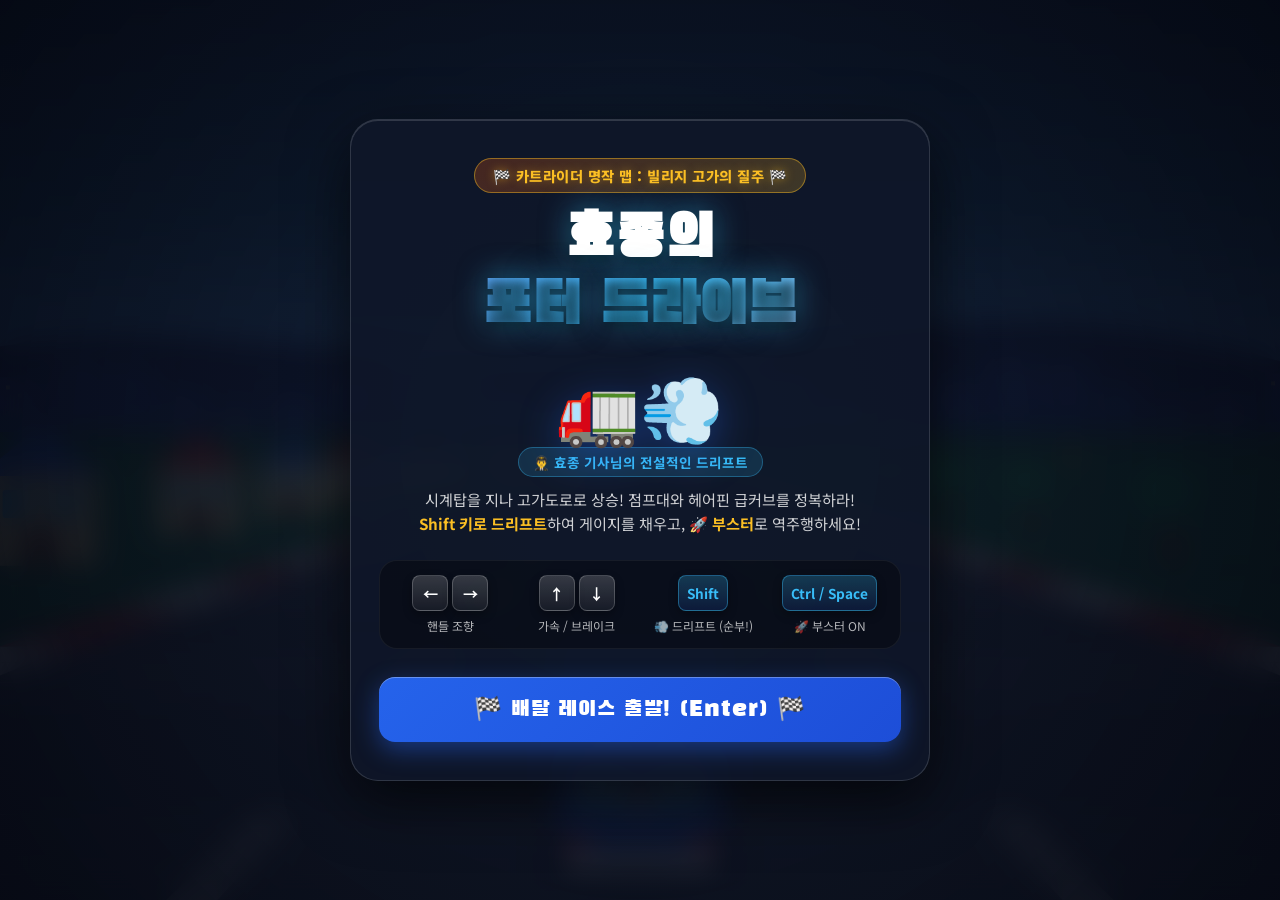
<file: sexhaja/index.html>
<!DOCTYPE html>
<html lang="ko">
<head>
    <meta charset="UTF-8">
    <meta name="viewport" content="width=device-width, initial-scale=1.0, maximum-scale=1.0, user-scalable=no">
    <title>효종의 포터 드라이브 🚛 - 빌리지 고가의 질주</title>
    <meta name="description" content="효종이 포터 트럭으로 카트라이더 명작 트랙 [빌리지 고가의 질주]를 질주한다! 드리프트와 부스터 완벽 탑재!">
    <base href="/sexhaja/">
    <link rel="preconnect" href="https://fonts.googleapis.com">
    <link href="https://fonts.googleapis.com/css2?family=Black+Han+Sans&family=Noto+Sans+KR:wght@400;700;900&display=swap" rel="stylesheet">
    <link rel="stylesheet" href="/sexhaja/style.css">
</head>
<body>
    <div id="game-container">
        <canvas id="gameCanvas"></canvas>
        
        <!-- Start Screen -->
        <div id="start-screen" class="overlay">
            <div class="start-content">
                <div class="track-badge">🏁 카트라이더 명작 맵 : 빌리지 고가의 질주 🏁</div>
                <div class="title-glow">
                    <h1>효종의<br><span>포터 드라이브</span></h1>
                </div>
                <div class="truck-avatar-container">
                    <div class="truck-emoji">🚛💨</div>
                    <div class="hyojong-badge">👨‍✈️ 효종 기사님의 전설적인 드리프트</div>
                </div>
                <p class="subtitle">
                    시계탑을 지나 고가도로로 상승! 점프대와 헤어핀 급커브를 정복하라!<br>
                    <strong>Shift 키로 드리프트</strong>하여 게이지를 채우고, <strong>🚀 부스터</strong>로 역주행하세요!
                </p>
                <div class="controls-info">
                    <div class="key-group">
                        <div class="keys-row">
                            <span class="key">←</span><span class="key">→</span>
                        </div>
                        <span class="key-label">핸들 조향</span>
                    </div>
                    <div class="key-group">
                        <div class="keys-row">
                            <span class="key">↑</span><span class="key">↓</span>
                        </div>
                        <span class="key-label">가속 / 브레이크</span>
                    </div>
                    <div class="key-group">
                        <div class="keys-row">
                            <span class="key wide-key">Shift</span>
                        </div>
                        <span class="key-label">💨 드리프트 (순부!)</span>
                    </div>
                    <div class="key-group">
                        <div class="keys-row">
                            <span class="key wide-key">Ctrl / Space</span>
                        </div>
                        <span class="key-label">🚀 부스터 ON</span>
                    </div>
                </div>
                <button id="start-btn" class="game-btn pulse">🏁 배달 레이스 출발! (Enter) 🏁</button>
            </div>
        </div>

        <!-- HUD -->
        <div id="hud" class="hidden">
            <div class="hud-top-left">
                <div class="hud-chip lap-chip">
                    <span class="hud-icon">🏁</span>
                    <div class="chip-text">
                        <span class="chip-label">TRACK LAP</span>
                        <span id="lap-display" class="chip-value">LAP 1/2</span>
                    </div>
                </div>
                <div class="hud-chip score-chip">
                    <span class="hud-icon">📦</span>
                    <div class="chip-text">
                        <span class="chip-label">배달 점수</span>
                        <span id="score" class="chip-value">0</span>
                    </div>
                </div>
                <div id="combo-container" class="hud-chip combo-chip hidden">
                    <span class="hud-icon">🔥</span>
                    <span id="combo" class="chip-value">x1</span>
                    <span class="combo-label">COMBO!</span>
                </div>
            </div>

            <div class="hud-top-center">
                <div class="speedometer-box">
                    <div class="speed-value-row">
                        <span id="speed">0</span>
                        <span class="speed-unit">km/h</span>
                    </div>
                    <div class="speed-bar-bg">
                        <div id="speed-bar" class="speed-bar-fill"></div>
                    </div>
                </div>

                <!-- Booster Gauge Container -->
                <div class="booster-gauge-container">
                    <div class="booster-gauge-label">
                        <span>⚡ N2O DRIFT GAUGE</span>
                        <span id="booster-count-text">부스터 0개</span>
                    </div>
                    <div class="booster-gauge-bg">
                        <div id="booster-gauge-fill" class="booster-gauge-fill"></div>
                    </div>
                    <div id="booster-slots" class="booster-slots">
                        <span id="booster-slot-1" class="booster-slot">🚀</span>
                        <span id="booster-slot-2" class="booster-slot">🚀</span>
                    </div>
                </div>
            </div>

            <div class="hud-top-right">
                <div class="hud-chip distance-chip">
                    <span class="hud-icon">🛣️</span>
                    <div class="chip-text">
                        <span class="chip-label">주행 거리</span>
                        <div><span id="distance" class="chip-value">0</span><span class="dist-unit">m</span></div>
                    </div>
                </div>
                <div class="hud-chip lives-chip">
                    <span id="lives">❤️❤️❤️</span>
                </div>
                <button id="sound-btn" class="icon-btn" title="소리 켜기/끄기">🔊</button>
            </div>
        </div>

        <!-- Mobile Touch Controls -->
        <div id="touch-controls" class="hidden">
            <div class="touch-left-zone">
                <button id="touch-left" class="touch-btn">◀</button>
                <button id="touch-right" class="touch-btn">▶</button>
                <button id="touch-drift" class="touch-btn action-touch-btn drift-touch-btn">💨 드리프트</button>
            </div>
            <div class="touch-right-zone">
                <button id="touch-booster" class="touch-btn action-touch-btn booster-touch-btn">🚀 부스터</button>
                <button id="touch-brake" class="touch-btn pedal-btn brake-pedal">브레이크</button>
                <button id="touch-gas" class="touch-btn pedal-btn gas-pedal">엑셀 🚗</button>
            </div>
        </div>

        <!-- Game Over Screen -->
        <div id="gameover-screen" class="overlay hidden">
            <div class="gameover-content">
                <div id="finish-badge" class="gameover-badge">배달 완주!</div>
                <h2 id="finish-title">🏆 GOAL IN!</h2>
                <p id="finish-desc" class="gameover-desc">빌리지 고가의 질주를 성공적으로 완주했습니다!</p>
                <div class="final-stats">
                    <div class="stat-row">
                        <span class="stat-label">⏱️ 완주 랩타임</span>
                        <span id="final-time" class="stat-value">01:45.20</span>
                    </div>
                    <div class="stat-row">
                        <span class="stat-label">📦 최종 배달 점수</span>
                        <span id="final-score" class="stat-value">0</span>
                    </div>
                    <div class="stat-row highlight">
                        <span class="stat-label">🏆 최고 기록</span>
                        <span id="high-score" class="stat-value">0</span>
                    </div>
                </div>
                <button id="restart-btn" class="game-btn pulse">🏁 다시 달리기 (Enter)</button>
            </div>
        </div>

        <!-- Float Notification -->
        <div id="notification" class="hidden"></div>
    </div>

    <script src="/sexhaja/game.js"></script>
</body>
</html>
</file>
<file: sexhaja/style.css>
/* ============================================================
   효종의 포터 드라이브 - 빌리지 고가의 질주 Style System
   ============================================================ */

* {
    margin: 0;
    padding: 0;
    box-sizing: border-box;
    -webkit-tap-highlight-color: transparent;
}

:root {
    --primary-blue: #2563eb;
    --accent-blue: #38bdf8;
    --gold: #fbbf24;
    --orange: #f97316;
    --red: #ef4444;
    --cyan: #06b6d4;
    --dark-bg: #090d16;
    --card-bg: rgba(15, 23, 42, 0.88);
    --glass-border: rgba(255, 255, 255, 0.14);
}

html, body {
    width: 100%;
    height: 100%;
    overflow: hidden;
    background-color: var(--dark-bg);
    font-family: 'Noto Sans KR', sans-serif;
    -webkit-user-select: none;
    user-select: none;
    touch-action: manipulation;
}

#game-container {
    position: relative;
    width: 100vw;
    height: 100vh;
    overflow: hidden;
    display: flex;
    align-items: center;
    justify-content: center;
    background: #000;
}

#gameCanvas {
    display: block;
    width: 100%;
    height: 100%;
}

/* ===== Overlays ===== */
.overlay {
    position: absolute;
    inset: 0;
    display: flex;
    align-items: center;
    justify-content: center;
    z-index: 100;
    background: radial-gradient(circle at center, rgba(15, 23, 42, 0.84) 0%, rgba(5, 8, 18, 0.96) 100%);
    backdrop-filter: blur(14px);
    -webkit-backdrop-filter: blur(14px);
    animation: fadeIn 0.4s cubic-bezier(0.16, 1, 0.3, 1);
    padding: 20px;
}

@keyframes fadeIn {
    from { opacity: 0; transform: scale(0.98); }
    to { opacity: 1; transform: scale(1); }
}

.hidden {
    display: none !important;
}

/* ===== Start Screen ===== */
.start-content {
    text-align: center;
    max-width: 580px;
    width: 100%;
    padding: 38px 28px;
    background: var(--card-bg);
    border: 1px solid var(--glass-border);
    border-radius: 28px;
    box-shadow: 0 20px 60px rgba(0, 0, 0, 0.65), inset 0 1px 0 rgba(255, 255, 255, 0.15);
}

.track-badge {
    display: inline-block;
    padding: 6px 18px;
    background: linear-gradient(135deg, rgba(234, 88, 12, 0.25), rgba(251, 191, 36, 0.2));
    border: 1px solid rgba(251, 191, 36, 0.45);
    border-radius: 30px;
    color: var(--gold);
    font-size: 0.9rem;
    font-weight: 800;
    letter-spacing: 0.5px;
    margin-bottom: 14px;
    text-shadow: 0 0 10px rgba(251, 191, 36, 0.4);
}

.title-glow h1 {
    font-family: 'Black Han Sans', sans-serif;
    font-size: 3.6rem;
    line-height: 1.15;
    color: #fff;
    letter-spacing: 1px;
    text-shadow: 0 0 30px rgba(56, 189, 248, 0.5), 0 4px 12px rgba(0, 0, 0, 0.8);
}

.title-glow h1 span {
    background: linear-gradient(135deg, #60a5fa, #38bdf8, #93c5fd);
    -webkit-background-clip: text;
    -webkit-text-fill-color: transparent;
}

.truck-avatar-container {
    display: flex;
    flex-direction: column;
    align-items: center;
    margin: 16px 0 10px;
}

.truck-emoji {
    font-size: 4.2rem;
    animation: truckFloat 2s ease-in-out infinite;
    filter: drop-shadow(0 10px 20px rgba(37, 99, 235, 0.4));
}

.hyojong-badge {
    display: inline-flex;
    align-items: center;
    gap: 6px;
    padding: 4px 14px;
    background: rgba(56, 189, 248, 0.15);
    border: 1px solid rgba(56, 189, 248, 0.35);
    border-radius: 20px;
    color: var(--accent-blue);
    font-size: 0.85rem;
    font-weight: 700;
    margin-top: -6px;
}

@keyframes truckFloat {
    0%, 100% { transform: translateY(0) rotate(-1deg); }
    50% { transform: translateY(-8px) rotate(1deg); }
}

.subtitle {
    font-size: 0.95rem;
    line-height: 1.6;
    color: rgba(255, 255, 255, 0.8);
    margin-bottom: 24px;
}

.subtitle strong {
    color: var(--gold);
}

.controls-info {
    display: grid;
    grid-template-columns: repeat(4, 1fr);
    gap: 10px;
    margin-bottom: 28px;
    background: rgba(0, 0, 0, 0.35);
    padding: 14px 12px;
    border-radius: 18px;
    border: 1px solid rgba(255, 255, 255, 0.06);
}

.key-group {
    display: flex;
    flex-direction: column;
    align-items: center;
    gap: 6px;
}

.keys-row {
    display: flex;
    gap: 4px;
}

.key {
    display: inline-flex;
    align-items: center;
    justify-content: center;
    min-width: 36px;
    height: 36px;
    padding: 0 8px;
    background: linear-gradient(180deg, rgba(255, 255, 255, 0.18), rgba(255, 255, 255, 0.06));
    border: 1px solid rgba(255, 255, 255, 0.2);
    border-radius: 8px;
    color: #fff;
    font-size: 0.95rem;
    font-weight: 700;
    box-shadow: 0 4px 10px rgba(0, 0, 0, 0.3);
}

.wide-key {
    font-size: 0.85rem;
    background: linear-gradient(180deg, rgba(56, 189, 248, 0.25), rgba(37, 99, 235, 0.15));
    border-color: rgba(56, 189, 248, 0.4);
    color: var(--accent-blue);
}

.key-label {
    font-size: 0.75rem;
    color: rgba(255, 255, 255, 0.7);
    white-space: nowrap;
}

/* ===== Buttons ===== */
.game-btn {
    width: 100%;
    padding: 18px 24px;
    font-family: 'Black Han Sans', sans-serif;
    font-size: 1.4rem;
    color: #fff;
    background: linear-gradient(135deg, #2563eb, #1d4ed8);
    border: none;
    border-radius: 16px;
    cursor: pointer;
    transition: all 0.2s cubic-bezier(0.4, 0, 0.2, 1);
    box-shadow: 0 8px 24px rgba(37, 99, 235, 0.45), inset 0 1px 0 rgba(255, 255, 255, 0.3);
    letter-spacing: 1px;
}

.game-btn:hover {
    transform: translateY(-2px);
    background: linear-gradient(135deg, #3b82f6, #2563eb);
    box-shadow: 0 12px 32px rgba(37, 99, 235, 0.6);
}

.game-btn:active {
    transform: translateY(1px);
    box-shadow: 0 4px 12px rgba(37, 99, 235, 0.4);
}

.pulse {
    animation: buttonPulse 2s infinite ease-in-out;
}

@keyframes buttonPulse {
    0%, 100% { box-shadow: 0 8px 24px rgba(37, 99, 235, 0.45); }
    50% { box-shadow: 0 8px 36px rgba(56, 189, 248, 0.7); }
}

/* ===== HUD ===== */
#hud {
    position: absolute;
    top: 0;
    left: 0;
    right: 0;
    display: flex;
    justify-content: space-between;
    align-items: flex-start;
    padding: 16px 24px;
    z-index: 50;
    pointer-events: none;
    background: linear-gradient(180deg, rgba(0, 0, 0, 0.65) 0%, transparent 100%);
}

.hud-top-left, .hud-top-right {
    display: flex;
    align-items: center;
    gap: 10px;
}

.hud-chip {
    display: flex;
    align-items: center;
    gap: 8px;
    background: rgba(15, 23, 42, 0.78);
    backdrop-filter: blur(12px);
    -webkit-backdrop-filter: blur(12px);
    border: 1px solid var(--glass-border);
    padding: 7px 14px;
    border-radius: 14px;
    color: #fff;
    box-shadow: 0 4px 14px rgba(0, 0, 0, 0.35);
}

.lap-chip {
    border-color: rgba(251, 191, 36, 0.4);
    background: linear-gradient(135deg, rgba(251, 191, 36, 0.15), rgba(15, 23, 42, 0.8));
}

.lap-chip .chip-value {
    color: var(--gold);
    font-size: 1.25rem;
}

.hud-icon {
    font-size: 1.25rem;
}

.chip-text {
    display: flex;
    flex-direction: column;
}

.chip-label {
    font-size: 0.65rem;
    color: rgba(255, 255, 255, 0.55);
    text-transform: uppercase;
    font-weight: 700;
}

.chip-value {
    font-family: 'Black Han Sans', sans-serif;
    font-size: 1.25rem;
    line-height: 1.1;
    color: #fff;
}

.score-chip .chip-value {
    color: var(--gold);
}

.combo-chip {
    background: linear-gradient(135deg, rgba(249, 115, 22, 0.25), rgba(239, 68, 68, 0.15));
    border-color: rgba(249, 115, 22, 0.4);
    animation: comboPulse 0.6s infinite alternate ease-in-out;
}

@keyframes comboPulse {
    from { transform: scale(1); }
    to { transform: scale(1.06); }
}

.combo-label {
    font-size: 0.7rem;
    font-weight: 900;
    color: var(--orange);
}

.dist-unit {
    font-size: 0.75rem;
    opacity: 0.7;
    margin-left: 2px;
}

.lives-chip {
    font-size: 1.2rem;
    letter-spacing: 3px;
    padding: 7px 10px;
}

.icon-btn {
    pointer-events: auto;
    width: 42px;
    height: 42px;
    background: rgba(15, 23, 42, 0.78);
    backdrop-filter: blur(12px);
    border: 1px solid var(--glass-border);
    border-radius: 14px;
    color: #fff;
    font-size: 1.15rem;
    cursor: pointer;
    display: flex;
    align-items: center;
    justify-content: center;
    transition: all 0.2s;
    box-shadow: 0 4px 14px rgba(0, 0, 0, 0.35);
}

.icon-btn:hover {
    background: rgba(30, 41, 59, 0.9);
    transform: scale(1.05);
}

/* Center HUD & Speedometer */
.hud-top-center {
    display: flex;
    flex-direction: column;
    align-items: center;
    gap: 6px;
}

.speedometer-box {
    display: flex;
    flex-direction: column;
    align-items: center;
    background: rgba(15, 23, 42, 0.85);
    backdrop-filter: blur(12px);
    border: 1px solid rgba(56, 189, 248, 0.3);
    padding: 6px 20px;
    border-radius: 16px;
    min-width: 130px;
    box-shadow: 0 8px 24px rgba(0, 0, 0, 0.4);
}

.speed-value-row {
    display: flex;
    align-items: baseline;
    gap: 4px;
}

#speed {
    font-family: 'Black Han Sans', sans-serif;
    font-size: 2.1rem;
    color: var(--accent-blue);
    text-shadow: 0 0 15px rgba(56, 189, 248, 0.6);
}

.speed-unit {
    font-size: 0.75rem;
    color: rgba(255, 255, 255, 0.6);
}

.speed-bar-bg {
    width: 100%;
    height: 4px;
    background: rgba(255, 255, 255, 0.12);
    border-radius: 2px;
    overflow: hidden;
    margin-top: 2px;
}

.speed-bar-fill {
    height: 100%;
    width: 0%;
    background: linear-gradient(90deg, #38bdf8, #f59e0b, #ef4444);
    border-radius: 2px;
    transition: width 0.08s linear;
}

/* Booster Gauge Container */
.booster-gauge-container {
    display: flex;
    flex-direction: column;
    align-items: center;
    background: rgba(15, 23, 42, 0.85);
    backdrop-filter: blur(10px);
    border: 1px solid rgba(249, 115, 22, 0.35);
    padding: 6px 14px;
    border-radius: 14px;
    min-width: 160px;
    box-shadow: 0 4px 16px rgba(0, 0, 0, 0.35);
}

.booster-gauge-label {
    display: flex;
    justify-content: space-between;
    width: 100%;
    font-size: 0.65rem;
    font-weight: 800;
    color: var(--orange);
    margin-bottom: 3px;
    letter-spacing: 0.5px;
}

#booster-count-text {
    color: var(--gold);
}

.booster-gauge-bg {
    width: 100%;
    height: 8px;
    background: rgba(255, 255, 255, 0.1);
    border-radius: 4px;
    overflow: hidden;
    border: 1px solid rgba(255, 255, 255, 0.12);
}

.booster-gauge-fill {
    height: 100%;
    width: 0%;
    background: linear-gradient(90deg, #f97316, #ef4444, #ec4899);
    border-radius: 4px;
    box-shadow: 0 0 10px rgba(239, 68, 68, 0.6);
    transition: width 0.08s ease-out;
}

.booster-slots {
    display: flex;
    gap: 8px;
    margin-top: 4px;
}

.booster-slot {
    font-size: 1rem;
    opacity: 0.25;
    filter: grayscale(1);
    transition: all 0.2s;
}

.booster-slot.active {
    opacity: 1;
    filter: grayscale(0) drop-shadow(0 0 8px rgba(249, 115, 22, 0.8));
    animation: boosterSlotPulse 0.8s infinite alternate;
}

@keyframes boosterSlotPulse {
    from { transform: scale(1); }
    to { transform: scale(1.25); }
}

/* ===== Touch Controls ===== */
#touch-controls {
    position: absolute;
    bottom: 20px;
    left: 16px;
    right: 16px;
    display: flex;
    justify-content: space-between;
    align-items: flex-end;
    z-index: 60;
    pointer-events: none;
}

.touch-left-zone, .touch-right-zone {
    display: flex;
    gap: 10px;
    pointer-events: auto;
}

.touch-btn {
    width: 58px;
    height: 58px;
    background: rgba(15, 23, 42, 0.7);
    backdrop-filter: blur(8px);
    border: 1px solid rgba(255, 255, 255, 0.16);
    border-radius: 16px;
    color: #fff;
    font-size: 1.4rem;
    display: flex;
    align-items: center;
    justify-content: center;
    cursor: pointer;
    box-shadow: 0 6px 18px rgba(0, 0, 0, 0.4);
    transition: transform 0.08s, background 0.08s;
}

.touch-btn:active {
    transform: scale(0.92);
    background: rgba(56, 189, 248, 0.35);
}

.action-touch-btn {
    width: auto;
    padding: 0 14px;
    font-size: 0.9rem;
    font-weight: 800;
}

.drift-touch-btn {
    background: linear-gradient(135deg, rgba(168, 85, 247, 0.7), rgba(126, 34, 206, 0.7));
    border-color: rgba(192, 132, 252, 0.5);
}

.booster-touch-btn {
    background: linear-gradient(135deg, rgba(239, 68, 68, 0.75), rgba(249, 115, 22, 0.75));
    border-color: rgba(249, 115, 22, 0.6);
    box-shadow: 0 0 14px rgba(239, 68, 68, 0.4);
}

.pedal-btn {
    width: 72px;
    font-size: 0.85rem;
    font-weight: 700;
}

.gas-pedal {
    background: linear-gradient(135deg, rgba(37, 99, 235, 0.7), rgba(29, 78, 216, 0.7));
    border-color: rgba(59, 130, 246, 0.4);
}

.brake-pedal {
    background: linear-gradient(135deg, rgba(239, 68, 68, 0.6), rgba(185, 28, 28, 0.6));
    border-color: rgba(239, 68, 68, 0.4);
}

/* ===== Notification Float ===== */
#notification {
    position: absolute;
    top: 40%;
    left: 50%;
    transform: translate(-50%, -50%);
    z-index: 90;
    font-family: 'Black Han Sans', sans-serif;
    font-size: 2.8rem;
    color: var(--gold);
    text-shadow: 0 0 24px rgba(251, 191, 36, 0.8), 0 4px 15px rgba(0, 0, 0, 0.9);
    pointer-events: none;
    white-space: nowrap;
    animation: notifPop 0.8s ease-out forwards;
}

@keyframes notifPop {
    0% { transform: translate(-50%, -50%) scale(0.6); opacity: 0; }
    25% { transform: translate(-50%, -50%) scale(1.2); opacity: 1; }
    100% { transform: translate(-50%, -85%) scale(1); opacity: 0; }
}

/* ===== Game Over Screen ===== */
.gameover-content {
    text-align: center;
    max-width: 460px;
    width: 100%;
    padding: 38px 28px;
    background: var(--card-bg);
    border: 1px solid rgba(251, 191, 36, 0.4);
    border-radius: 28px;
    box-shadow: 0 20px 60px rgba(0, 0, 0, 0.75), 0 0 40px rgba(251, 191, 36, 0.2);
    animation: scaleIn 0.45s cubic-bezier(0.34, 1.56, 0.64, 1);
}

@keyframes scaleIn {
    from { transform: scale(0.85); opacity: 0; }
    to { transform: scale(1); opacity: 1; }
}

.gameover-badge {
    display: inline-block;
    padding: 5px 16px;
    background: rgba(251, 191, 36, 0.2);
    border: 1px solid rgba(251, 191, 36, 0.45);
    border-radius: 20px;
    color: var(--gold);
    font-size: 0.88rem;
    font-weight: 800;
    margin-bottom: 12px;
}

.gameover-content h2 {
    font-family: 'Black Han Sans', sans-serif;
    font-size: 3rem;
    color: #fff;
    text-shadow: 0 0 25px rgba(56, 189, 248, 0.6);
    margin-bottom: 8px;
}

.gameover-desc {
    color: rgba(255, 255, 255, 0.75);
    font-size: 0.95rem;
    margin-bottom: 24px;
}

.final-stats {
    margin-bottom: 28px;
}

.stat-row {
    display: flex;
    justify-content: space-between;
    align-items: center;
    padding: 12px 18px;
    margin: 8px 0;
    background: rgba(255, 255, 255, 0.04);
    border-radius: 12px;
    border: 1px solid rgba(255, 255, 255, 0.06);
}

.stat-row.highlight {
    background: rgba(251, 191, 36, 0.1);
    border-color: rgba(251, 191, 36, 0.25);
}

.stat-label {
    font-size: 0.92rem;
    color: rgba(255, 255, 255, 0.7);
}

.stat-value {
    font-family: 'Black Han Sans', sans-serif;
    font-size: 1.4rem;
    color: var(--gold);
}

/* Responsive */
@media (max-width: 650px) {
    .title-glow h1 { font-size: 2.6rem; }
    .truck-emoji { font-size: 3.5rem; }
    .start-content, .gameover-content { padding: 22px 16px; }
    .controls-info { grid-template-columns: repeat(2, 1fr); gap: 8px; }
    #hud { padding: 10px 12px; }
    .speedometer-box { min-width: 90px; padding: 4px 12px; }
    #speed { font-size: 1.7rem; }
    .booster-gauge-container { min-width: 120px; padding: 4px 10px; }
    .hud-chip { padding: 5px 8px; }
    .chip-value { font-size: 1rem; }
    .lives-chip { font-size: 0.95rem; letter-spacing: 2px; }
    .touch-btn { width: 48px; height: 48px; font-size: 1.1rem; }
    .pedal-btn { width: 62px; font-size: 0.78rem; }
    .action-touch-btn { font-size: 0.78rem; padding: 0 10px; }
}
</file>
